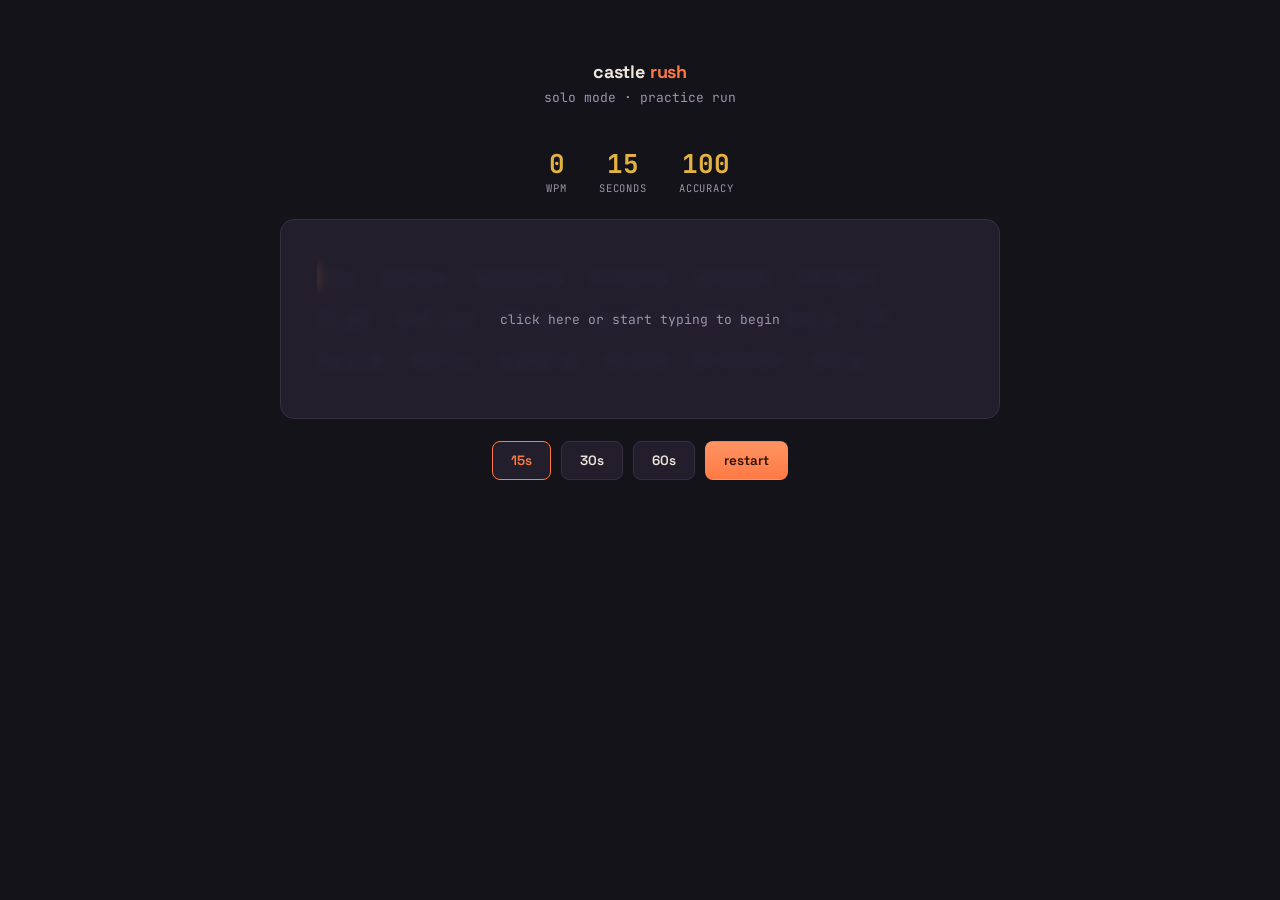
<file: castle-rush-solo_2.html>
<!DOCTYPE html>
<html lang="en">
<head>
<meta charset="UTF-8">
<meta name="viewport" content="width=device-width, initial-scale=1.0">
<title>Castle Rush — Solo</title>
<link rel="preconnect" href="https://fonts.googleapis.com">
<link rel="preconnect" href="https://fonts.gstatic.com" crossorigin>
<link href="https://fonts.googleapis.com/css2?family=Space+Grotesk:wght@400;500;600;700&family=JetBrains+Mono:wght@400;500;600;700;800&display=swap" rel="stylesheet">
<style>
  :root{
    --stone:#15131A;
    --panel:#221E2C;
    --panel-line:#362F42;
    --parchment:#EDE7DA;
    --parchment-dim:#9C93A8;
    --ember:#FF7A45;
    --gold:#E3B341;
    --royal:#8B7CF6;
    --danger:#E85C5C;
    --correct:#5FD08A;
    --mono:'JetBrains Mono', monospace;
    --display:'Space Grotesk', sans-serif;
  }
  *{margin:0;padding:0;box-sizing:border-box;}
  body{
    background:var(--stone);color:var(--parchment);font-family:var(--display);
    min-height:100vh;display:flex;flex-direction:column;align-items:center;
    padding:60px 20px;
  }
  .brand{font-weight:700;font-size:18px;margin-bottom:6px;letter-spacing:-0.01em;}
  .brand span{color:var(--ember);}
  .sub{color:var(--parchment-dim);font-size:13px;margin-bottom:40px;font-family:var(--mono);}

  .stats{display:flex;gap:32px;margin-bottom:24px;}
  .stat{text-align:center;font-family:var(--mono);}
  .stat .val{font-size:26px;font-weight:700;color:var(--gold);}
  .stat .lbl{font-size:10.5px;color:var(--parchment-dim);letter-spacing:0.08em;text-transform:uppercase;}

  .test-box{
    background:var(--panel);border:1px solid var(--panel-line);border-radius:14px;
    padding:36px;max-width:720px;width:100%;position:relative;
  }
  .words-viewport{
    height:126px; /* 3 lines at 42px line-height */
    overflow:hidden;
    position:relative;
  }
  .words{
    font-family:var(--mono);font-size:22px;line-height:42px;
    color:var(--panel-line);user-select:none;letter-spacing:0.3px;
    filter:none;
    transition:transform 0.25s ease;
  }
  .words.blurred{filter:blur(4px);opacity:0.5;}
  .words span.letter{position:relative;}
  .words span.correct{color:var(--parchment);}
  .words span.incorrect{color:var(--danger);text-decoration:underline;text-decoration-color:var(--danger);}
  .words span.current::before{
    content:'';position:absolute;left:-1px;top:0;bottom:0;width:2px;
    background:var(--ember);animation:blink 1s step-end infinite;
  }
  @keyframes blink{50%{opacity:0;}}
  .words span.word{margin-right:0.5em;display:inline-block;}

  .overlay{
    position:absolute;inset:0;display:flex;align-items:center;justify-content:center;
    flex-direction:column;gap:14px;
  }
  .overlay p{color:var(--parchment-dim);font-family:var(--mono);font-size:13px;}
  .hidden{display:none;}

  #hiddenInput{
    position:absolute;opacity:0;pointer-events:none;
  }

  .controls{display:flex;gap:10px;margin-top:22px;justify-content:center;flex-wrap:wrap;}
  .btn{
    font-family:var(--display);font-weight:600;font-size:13.5px;
    background:var(--panel);border:1px solid var(--panel-line);color:var(--parchment);
    padding:10px 18px;border-radius:8px;cursor:pointer;
  }
  .btn.active{border-color:var(--ember);color:var(--ember);}
  .btn.primary{background:linear-gradient(180deg,#FF9463,var(--ember));color:#2A1206;border-color:transparent;}

  .results{
    background:var(--panel);border:1px solid var(--panel-line);border-radius:14px;
    padding:36px;max-width:720px;width:100%;text-align:center;
  }
  .results h2{font-size:26px;margin-bottom:24px;}
  .results .row{display:flex;justify-content:center;gap:40px;margin-bottom:24px;}
  .results .row .big{font-family:var(--mono);font-size:38px;font-weight:800;color:var(--gold);}
  .results .row .lbl{font-family:var(--mono);font-size:11px;color:var(--parchment-dim);text-transform:uppercase;letter-spacing:0.08em;}
  .best-note{font-family:var(--mono);font-size:12px;color:var(--correct);margin-bottom:20px;}
</style>
</head>
<body>

  <div class="brand">castle <span>rush</span></div>
  <div class="sub">solo mode · practice run</div>

  <div class="stats">
    <div class="stat"><div class="val" id="liveWpm">0</div><div class="lbl">wpm</div></div>
    <div class="stat"><div class="val" id="liveTime">30</div><div class="lbl">seconds</div></div>
    <div class="stat"><div class="val" id="liveAcc">100</div><div class="lbl">accuracy</div></div>
  </div>

  <div class="test-box" id="testBox">
    <div class="words-viewport">
      <div class="words blurred" id="words"></div>
    </div>
    <div class="overlay" id="startOverlay">
      <p>click here or start typing to begin</p>
    </div>
    <input id="hiddenInput" autocomplete="off" autocapitalize="off" spellcheck="false" />
  </div>

  <div class="controls" id="durationControls">
    <button class="btn active" data-time="15">15s</button>
    <button class="btn" data-time="30">30s</button>
    <button class="btn" data-time="60">60s</button>
    <button class="btn primary" id="restartBtn">restart</button>
  </div>

  <div class="results hidden" id="resultsBox">
    <h2>run complete</h2>
    <div class="row">
      <div><div class="big" id="finalWpm">0</div><div class="lbl">wpm</div></div>
      <div><div class="big" id="finalAcc">0</div><div class="lbl">accuracy</div></div>
    </div>
    <div class="best-note hidden" id="bestNote">new personal best!</div>
    <button class="btn primary" id="tryAgainBtn">try again</button>
  </div>

<script>
  // ---- word bank ----
  const RAW_WORDS = ["a","i","am","an","as","at","be","by","do","go","he","if","in","is","it","me","my","no","of","oh","on","or","so","to","up","us","we","yes","you","all","and","any","are","but","can","did","for","get","had","has","her","him","his","how","its","let","may","one","our","out","put","say","she","the","too","two","was","way","who","why","will","with","yet","also","back","been","best","big","both","call","came","come","could","day","down","each","even","ever","every","feel","find","first","from","full","give","good","have","help","here","high","home","into","just","keep","kind","know","last","left","life","like","line","long","look","made","make","many","more","most","much","must","name","need","never","next","nice","night","only","open","over","part","people","place","play","point","right","room","same","seem","show","side","small","some","start","still","such","take","tell","than","that","their","them","then","there","these","they","thing","think","this","those","time","today","told","turn","under","until","very","want","water","well","went","were","what","when","where","which","while","work","world","would","year","your","about","above","after","again","among","around","asked","away","black","blood","board","break","bring","build","built","carry","cause","center","change","check","child","class","clear","close","color","common","could","cover","dance","early","earth","eight","enough","every","family","father","field","final","first","follow","force","found","front","game","given","great","green","group","happy","heard","heart","house","human","idea","image","important","inside","large","later","learn","leave","light","little","local","money","month","mother","music","never","number","office","often","order","paper","party","place","plant","power","press","price","quick","quite","ready","reason","really","record","river","round","school","second","serve","seven","short","simple","since","six","small","sound","south","space","speak","spent","stand","state","story","study","table","teach","thing","three","together","took","town","trade","train","true","under","voice","watch","water","white","whole","woman","write","wrong","young","answer","animal","appear","around","arrive","beauty","before","behind","better","broken","called","camera","captain","center","chance","choice","circle","coming","company","corner","country","course","create","danger","decide","doctor","during","effect","engine","evening","expect","famous","figure","friend","future","garden","golden","ground","happen","health","heavy","itself","jacket","kitchen","leader","letter","listen","market","matter","member","minute","moment","morning","moving","nation","nature","nearby","parent","people","period","person","picture","player","reason","result","school","search","season","simple","single","social","special","spring","street","strong","summer","system","toward","travel","useful","valley","window","winter","wonder","worker","writer","action","address","almost","always","amount","animal","anyone","become","before","believe","better","between","beyond","brother","change","choice","city","class","close","course","create","during","enough","example","family","father","friend","future","garden","getting","giving","going","happen","having","inside","instead","itself","making","meeting","morning","nothing","number","outside","picture","problem","program","receive","remember","running","someone","started","station","student","subject","support","teacher","though","through","together","tonight","toward","travel","trying","under","usually","welcome","without","working","yourself","because","another","between","country","different","example","favorite","history","however","interest","language","message","million","natural","office","perhaps","question","service","several","simple","special","station","thought","weather","whether","without","younger"];
  const WORD_BANK = [...new Set(RAW_WORDS)];

  function randomWords(count){
    const out = [];
    for(let i=0;i<count;i++){
      out.push(WORD_BANK[Math.floor(Math.random()*WORD_BANK.length)]);
    }
    return out;
  }

  // ---- state ----
  let duration = 15;
  let timeLeft = duration;
  let timerId = null;
  let started = false;
  let finished = false;
  let currentWordIndex = 0;
  let currentCharIndex = 0;
  let correctChars = 0;
  let incorrectChars = 0;
  let words = [];

  const wordsEl = document.getElementById('words');
  const hiddenInput = document.getElementById('hiddenInput');
  const startOverlay = document.getElementById('startOverlay');
  const testBox = document.getElementById('testBox');
  const liveWpm = document.getElementById('liveWpm');
  const liveTime = document.getElementById('liveTime');
  const liveAcc = document.getElementById('liveAcc');
  const resultsBox = document.getElementById('resultsBox');
  const finalWpm = document.getElementById('finalWpm');
  const finalAcc = document.getElementById('finalAcc');
  const bestNote = document.getElementById('bestNote');

  function buildWords(){
    words = randomWords(60);
    wordsEl.innerHTML = words.map((w, wi) =>
      `<span class="word" data-w="${wi}">` +
      w.split('').map((c) => `<span class="letter">${c}</span>`).join('') +
      `</span>`
    ).join(' ');
    markCurrent();
  }

  function markCurrent(){
    document.querySelectorAll('.letter.current').forEach(el => el.classList.remove('current'));
    const wordEl = wordsEl.querySelector(`.word[data-w="${currentWordIndex}"]`);
    if(!wordEl) return;
    const letterEl = wordEl.querySelectorAll('.letter')[currentCharIndex];
    if(letterEl) letterEl.classList.add('current');

    // keep the current line pinned to the top of the 3-line viewport
    const lineTop = wordEl.offsetTop;
    wordsEl.style.transform = `translateY(-${lineTop}px)`;
  }

  function resetState(){
    clearInterval(timerId);
    timeLeft = duration;
    started = false;
    finished = false;
    currentWordIndex = 0;
    currentCharIndex = 0;
    correctChars = 0;
    incorrectChars = 0;
    liveTime.textContent = timeLeft;
    liveWpm.textContent = '0';
    liveAcc.textContent = '100';
    hiddenInput.value = '';
    wordsEl.classList.add('blurred');
    startOverlay.classList.remove('hidden');
    resultsBox.classList.add('hidden');
    testBox.classList.remove('hidden');
    document.getElementById('durationControls').classList.remove('hidden');
    buildWords();
  }

  function reveal(){
    if(finished) return;
    wordsEl.classList.remove('blurred');
    startOverlay.classList.add('hidden');
  }

  function startTest(){
    if(started || finished) return;
    started = true;
    reveal();
    timerId = setInterval(() => {
      timeLeft--;
      liveTime.textContent = timeLeft;
      updateLiveWpm();
      if(timeLeft <= 0) endTest();
    }, 1000);
  }

  function updateLiveWpm(){
    const elapsedMin = (duration - timeLeft) / 60;
    if(elapsedMin <= 0) return;
    const wpm = Math.round((correctChars / 5) / elapsedMin);
    liveWpm.textContent = wpm;
    const totalTyped = correctChars + incorrectChars;
    const acc = totalTyped === 0 ? 100 : Math.round((correctChars / totalTyped) * 100);
    liveAcc.textContent = acc;
  }

  function endTest(){
    clearInterval(timerId);
    finished = true;
    testBox.classList.add('hidden');
    document.getElementById('durationControls').classList.add('hidden');

    const elapsedMin = duration / 60;
    const wpm = Math.round((correctChars / 5) / elapsedMin);
    const totalTyped = correctChars + incorrectChars;
    const acc = totalTyped === 0 ? 100 : Math.round((correctChars / totalTyped) * 100);

    finalWpm.textContent = wpm;
    finalAcc.textContent = acc + '%';
    resultsBox.classList.remove('hidden');

    // personal best via localStorage
    const key = 'castlerush_best_' + duration;
    const prevBest = parseInt(localStorage.getItem(key) || '0', 10);
    if(wpm > prevBest){
      localStorage.setItem(key, wpm);
      bestNote.classList.remove('hidden');
    } else {
      bestNote.classList.add('hidden');
    }
  }

  hiddenInput.addEventListener('input', (e) => {
    if(finished) return;
    if(!started) startTest();

    const typed = hiddenInput.value;
    const wordEl = wordsEl.querySelector(`.word[data-w="${currentWordIndex}"]`);
    if(!wordEl) return;
    const letters = wordEl.querySelectorAll('.letter');
    const targetWord = words[currentWordIndex];

    // space = commit word
    if(typed.endsWith(' ')){
      // mark remaining letters in word as incorrect if not typed
      for(let i = currentCharIndex; i < letters.length; i++){
        letters[i].classList.remove('correct');
        letters[i].classList.add('incorrect');
        incorrectChars++;
      }
      currentWordIndex++;
      currentCharIndex = 0;
      hiddenInput.value = '';
      if(currentWordIndex >= words.length){
        words = words.concat(randomWords(30));
        const extra = words.slice(-30).map((w, i) =>
          `<span class="word" data-w="${words.length - 30 + i}">` +
          w.split('').map(c => `<span class="letter">${c}</span>`).join('') +
          `</span>`
        ).join(' ');
        wordsEl.innerHTML += ' ' + extra;
      }
      markCurrent();
      return;
    }

    // typing within the word
    currentCharIndex = typed.length;
    letters.forEach((el, i) => {
      el.classList.remove('correct', 'incorrect');
      if(i < typed.length){
        if(typed[i] === targetWord[i]){
          el.classList.add('correct');
        } else {
          el.classList.add('incorrect');
        }
      }
    });

    // recompute correct/incorrect counts fresh each keystroke for accuracy
    correctChars = 0;
    incorrectChars = 0;
    document.querySelectorAll('.letter.correct').forEach(() => correctChars++);
    document.querySelectorAll('.letter.incorrect').forEach(() => incorrectChars++);

    markCurrent();
  });

  testBox.addEventListener('click', () => {
    hiddenInput.focus();
    reveal();
  });
  hiddenInput.addEventListener('focus', () => reveal());
  hiddenInput.focus();
  reveal();

  document.querySelectorAll('#durationControls .btn[data-time]').forEach(btn => {
    btn.addEventListener('click', () => {
      document.querySelectorAll('#durationControls .btn[data-time]').forEach(b => b.classList.remove('active'));
      btn.classList.add('active');
      duration = parseInt(btn.dataset.time, 10);
      resetState();
      hiddenInput.focus();
    });
  });

  document.getElementById('restartBtn').addEventListener('click', () => {
    resetState();
    hiddenInput.focus();
  });
  document.getElementById('tryAgainBtn').addEventListener('click', () => {
    resetState();
    hiddenInput.focus();
  });

  resetState();
</script>
</body>
</html>
</file>
